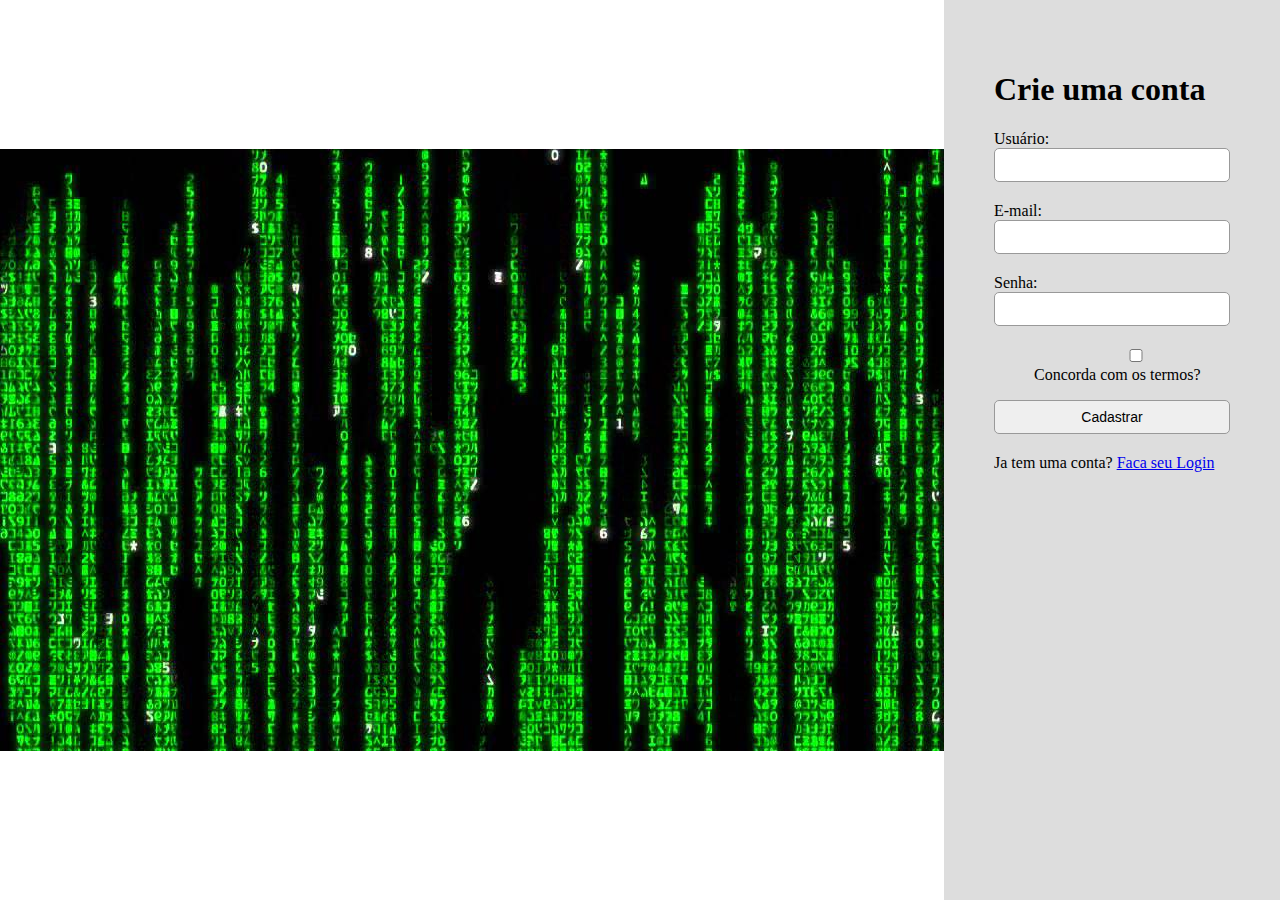
<file: index.html>
<!DOCTYPE html>
<html lang="pt-BR">
<head>
    <meta charset="UTF-8">
    <meta http-equiv="X-UA-Compatible" content="IE=edge">
    <meta name="viewport" content="width=device-width, initial-scale=1.0">
    <title>Validador de Formulario</title>
    <link rel="stylesheet" href="style.css" />
</head>
<body>
    <div class="screen">
        <div class="leftside">
            <img src="imagens/matrix.png" alt="" />
        </div>
        <div class="rightside">
            <h1>Crie uma conta</h1>

            <form method="POST" class="b7validator">
                <label>
                    Usuário:<br/>
                    <input type="text" name="name" data-rules="required|min=2">
                </label>
                <label>
                    E-mail:<br>
                    <input type="text" name="email">
                </label>
                <label>
                    Senha:<br>
                    <input type="password" name="password">
                </label>
                <nav>
                    <dl>
                        <dd><input type="checkbox" name="termos" id="termos">Concorda com os termos? 
                        </dd>
                    </dl>
                </nav>
                <label>
                    <input type="submit" value="Cadastrar">
                </label>
            </form>

            <div>
                Ja tem uma conta? <a href="login.html">Faca seu Login</a>
            </div>
        </div>
    </div>

</body>
</html>
</file>
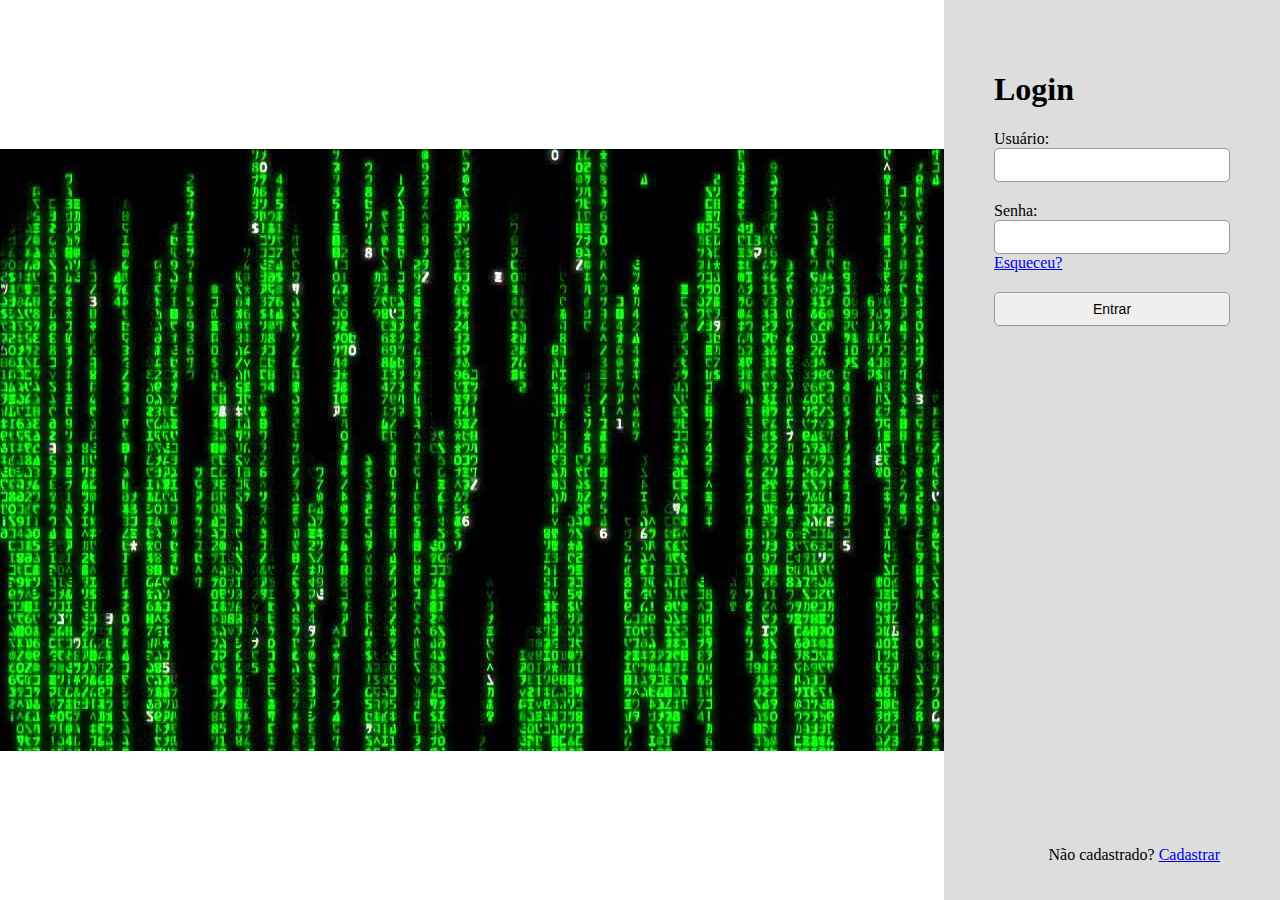
<file: login.html>
<!DOCTYPE html>
<html lang="pt-BR">
<head>
    <meta charset="UTF-8">
    <meta http-equiv="X-UA-Compatible" content="IE=edge">
    <meta name="viewport" content="width=device-width, initial-scale=1.0">
    <title>Conta</title>
    <link rel="stylesheet" href="style.css">
</head>
<body>
    <div class="screen">
        <div class="leftside">
            <img src="imagens/matrix.png" alt="">
        </div>
        <div class="rightside">
            <h1>Login</h1>

            <form method="POST" class="b7validator">
                <label>
                    Usuário:
                    <input type="text" name="name" id="name">
                </label>
                <label>
                    Senha:
                    <input type="password" name="password" id="password">
                    <a onclick="prompt('Email para recuperação:');" href="#">Esqueceu?</a>
                </label>
                <label>
                    <input type="submit" value="Entrar">
                </label>
            </form>
            <br>
         <p class="cadastro">Não cadastrado? <a href="index.html">Cadastrar</a>
         </p>
        </div>
    </div>
</body>
</html>
</file>
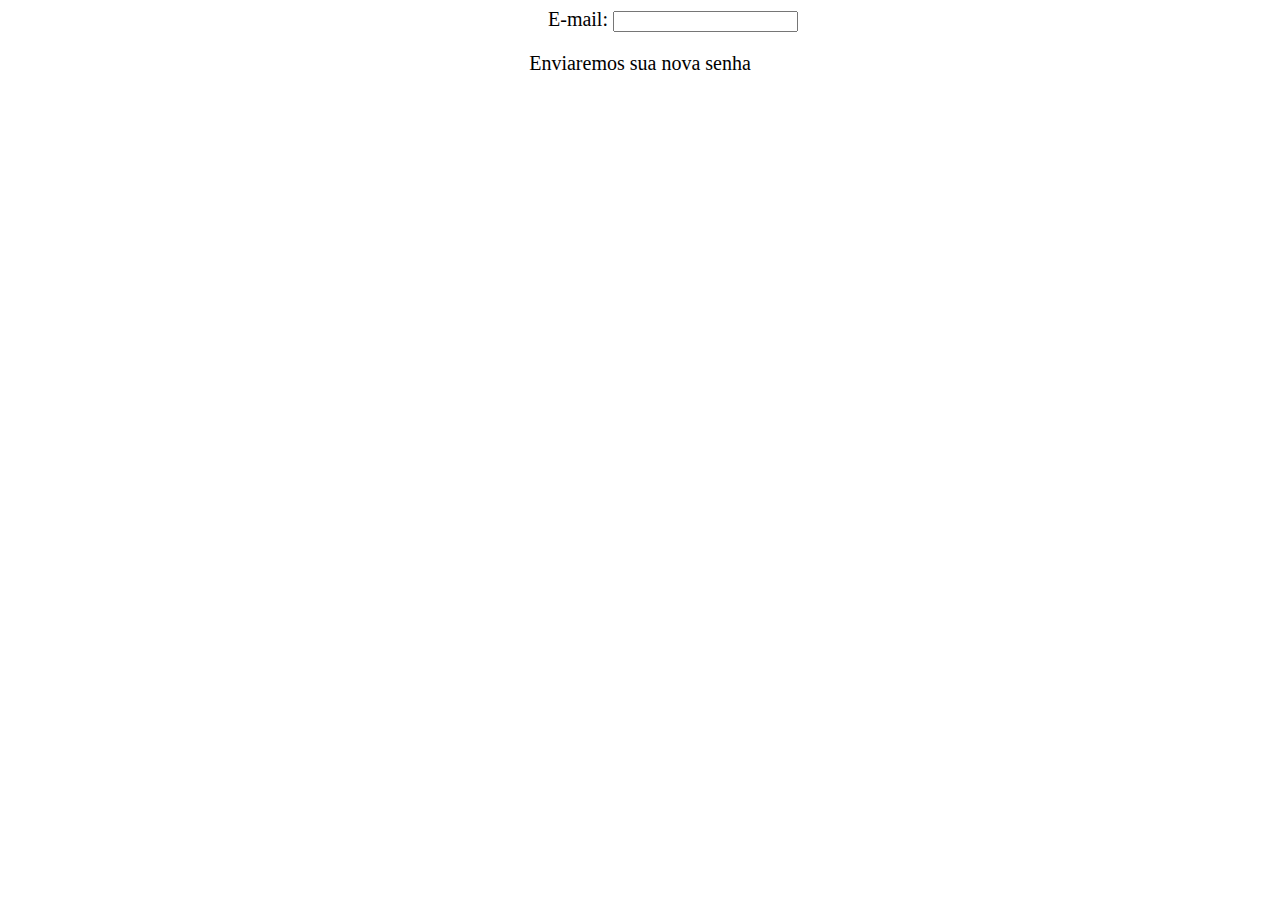
<file: recuperar.html>
<!DOCTYPE html>
<html lang="pt-BR">
<head>
    <meta charset="UTF-8">
    <meta http-equiv="X-UA-Compatible" content="IE=edge">
    <meta name="viewport" content="width=device-width, initial-scale=1.0">
    <title>Recuperação</title>

</head>
<body>
    <div class="rightside">
        <label style="text-align: center;font-size: 20px;margin: 20px;padding: 520px;">
            E-mail:
            <input type="email" name="emailr" id="emailr"><br>
            <p style="text-align: center;">Enviaremos sua nova senha</p>
        </label>
    </div>
    
</body>
</html>
</file>
<file: style.css>
* {
    box-sizing: border-box;
}

body {
    margin: 0;
}

.screen {
    display: flex;
    height: 100vh;
}

.leftside {
    flex: 1;
    display: flex;
    justify-content: center;
    align-items: center;
}

.lefside img {
    max-width: 500px;
    height: auto;
}

.rightside {
    width: 400px;
    background-color: #DDD;
    padding: 50px;
}

.rightside label {
    display: block;
    margin-bottom: 20px;
}

.rightside input {
    width: 100%;
    border: 1px solid #999;
    border-radius: 5px;
    padding: 8px;
    font-size: 14px;
    outline: 0;
}

.error {
    font-size: 11px;
    background-color: #FF0000;
    color: #FFF;
    padding: 4px;
    border-radius: 5px;
}

.cadastro {
    position: absolute;
    right: 60px;
    bottom: 20px;
}
</file>
